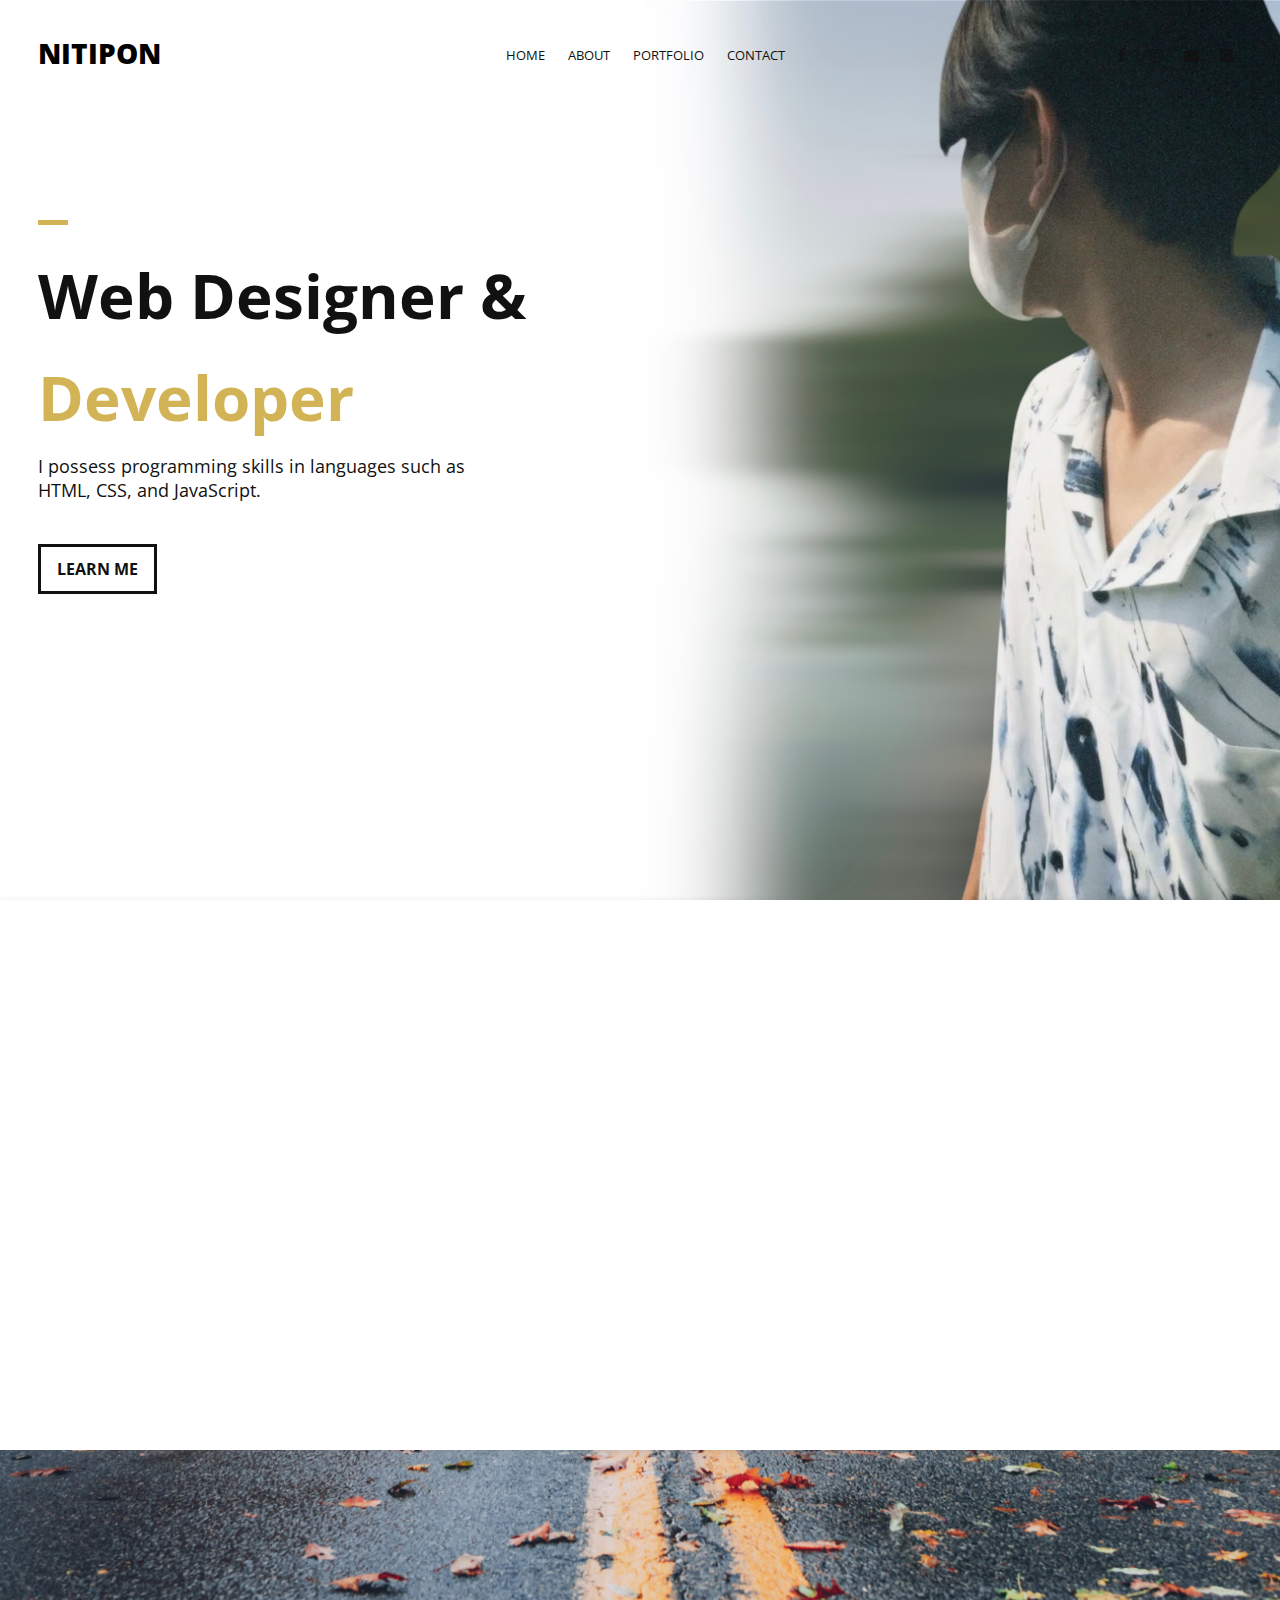
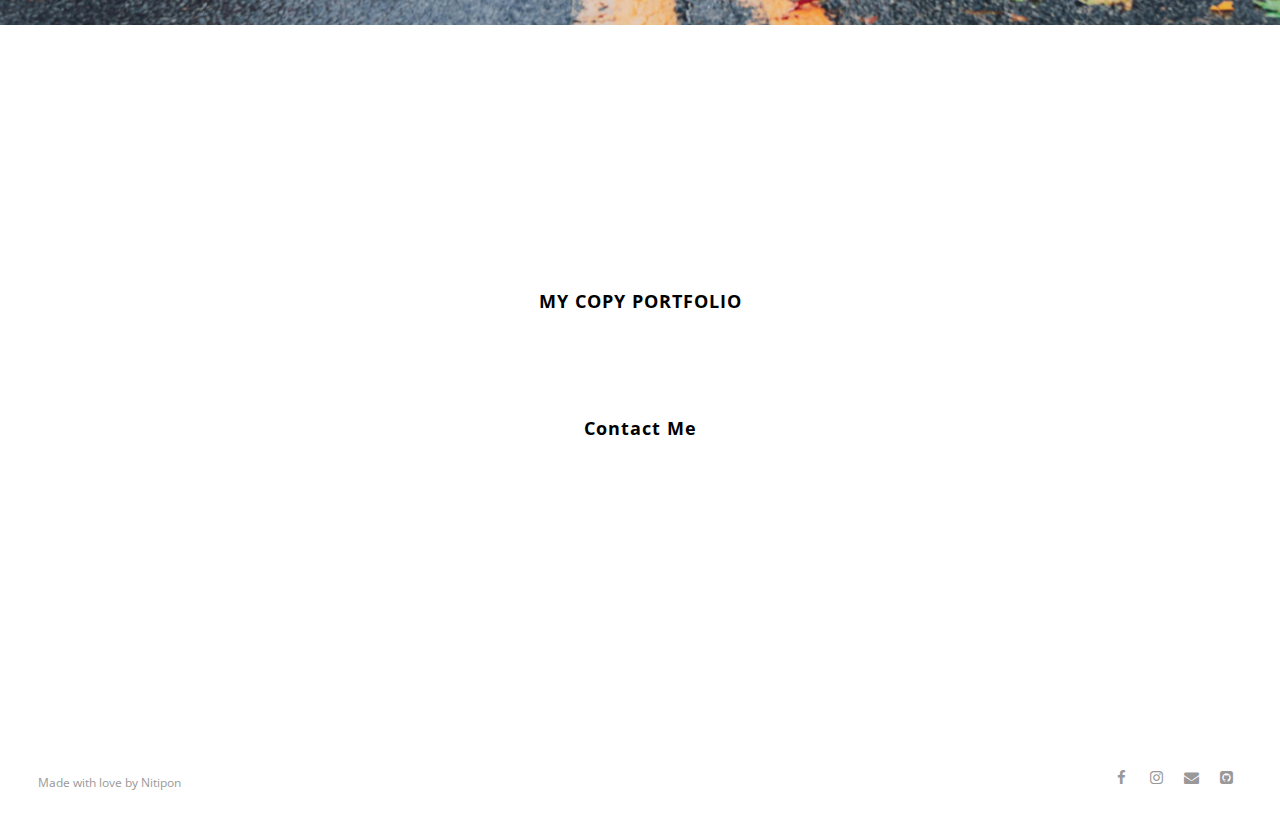
<file: index.html>
<!DOCTYPE html>
<html>
<head lang="en">
    <meta charset="UTF-8">

    <!--Page Title-->
    <title>Home</title>

    <!--Meta Keywords and Description-->
    <meta name="keywords" content="">
    <meta name="description" content="">
    <meta name="viewport" content="width=device-width, initial-scale=1.0, user-scalable=no"/>

    <!--Favicon-->
    <link rel="shortcut icon" href="images/favicon.png" title="Favicon"/>

    <!-- Main CSS Files -->
    <link rel="stylesheet" href="css/style.css">

    <!-- Namari Color CSS -->
    <link rel="stylesheet" href="css/namari-color.css">

    <!--Icon Fonts - Font Awesome Icons-->
    <link rel="stylesheet" href="css/font-awesome.min.css">

    <!-- Animate CSS-->
    <link href="css/animate.css" rel="stylesheet" type="text/css">

    <!--Google Webfonts-->
    <link href='https://fonts.googleapis.com/css?family=Open+Sans:400,300,600,700,800' rel='stylesheet' type='text/css'>
</head>
<body>



<div id="wrapper">

        <header id="banner" class="scrollto clearfix" data-enllax-ratio=".5">
            <div id="header" class="nav-collapse">
                <div class="row clearfix">
                    <div class="col-1">
    
                        <!--Logo-->
                        <div id="logo">
    
                            <!--Logo that is shown on the banner-->
                            <h1>NITIPON</h1>
                            <!--End of Banner Logo-->
    
    
                        </div>
                        <!--End of Logo-->
    
                        <aside>
    
                            <!--Social Icons in Header-->
                            <ul class="social-icons">
                                <li>
                                    <a target="_blank" title="Facebook" href="http://www.facebook.com/bay.nitipon">
                                        <i class="fa fa-facebook fa-1x"></i><span>Facebook</span>
                                    </a>
                                </li>
                                <li>
                                    <a target="_blank" title="Instagram" href="http://www.instagram.com/bay.ntp/">
                                        <i class="fa fa-instagram fa-1x"></i><span>Instagram</span>
                                    </a>
                                </li>
                                <li>
                                    <a target="_blank" title="mail" href="mailto:nitipon556677@gmail.com">
                                        <i class="fa fa-envelope fa-1x"></i><span>Google+</span>
                                    </a>
                                </li>
                                <li>
                                    <a target="_blank" title="github" href="http://github.com/Beta-GenZ">
                                        <i class="fa fa-github-square fa-1x"></i><span>Twitter</span>
                                    </a>
                                </li>
                            </ul>
                            <!--End of Social Icons in Header-->
    
                        </aside>
    
                        <!--Main Navigation-->
                        <div class="navbar">
                            <nav id="nav-main">
                                <ul>
                                    <li><a href="index.html">Home</a></li>
                                    <a href="about-me.html">About</a>
                                    <li><a href="http://github.com/Beta-GenZ">Portfolio</a></li>
                                    <a href="contact.html">Contact</a>          
                                </ul>
                            </nav>
                        </div>
                        <!--End of Main Navigation-->
    
                        <div id="nav-trigger"><span></span></div>
                        <nav id="nav-mobile"></nav>
    
                    </div>
                </div>
            </div><!--End of Header-->
    
            <!--Banner Content-->
            <div id="banner-content" class="row clearfix">
    
                <div class="col-38">
    
                    <div class="section-heading">
                        <div class="web-dep">
                            <h1>Web Designer &</h1>
                        </div>
                        <div class="front-end">
                            <h1>Developer</h1>
                        </div>
                        <h4>
                            I possess programming skills in languages such as HTML, CSS, and JavaScript.
                        </h4>

                        <!--Call to Action-->
                        <a href="about-me.html" class="button">LEARN ME</a>
                        <!--End Call to Action-->

                    </div>
    
                </div>
    
            </div><!--End of Row-->
        </header>
    

    <!--Main Content Area-->
    <main id="content">

        <!--Introduction-->
        <section id="about" class="introduction scrollto">

            <div class="row clearfix">

                <div class="wow fadeInUp" data-wow-delay="0.1s">

                    <div class="about-container">           
                        <div class="about-info">
                            <p>Hello! My name is Nitipon Chimsaard, and I am pleased to welcome everyone visiting my website! <br>
                                I am currently an undergraduate student majoring in Computer Science, and I am actively seeking a challenging internship opportunity that offers valuable learning experiences and skill development. I look forward to applying the knowledge I have gained in the classroom and through various projects, as well as honing my skills in a real-world work environment.</p>
                            <p>I have a keen interest in areas such as programming, marketing, and website development. Throughout my studies, I have honed these skills and applied them in both academic and extracurricular projects.</p>
                            <p>If you have any questions or would like to discuss internship opportunities, or simply get to know me better, please feel free to contact me. </p>
                        </div>
                    </div>
                
                </div>

            </div>


        </section>
        <!--End of Introduction-->

        <header id="banner-about" class="scrollto clearfix" data-enllax-ratio=".5">
            <div id="header" class="nav-collapse">
                <div class="row clearfix">
                    <div class="col-1">
    

    
                    </div>
                </div>
            </div>
    
            <!--Contact-->
            <div class="contact-me">
                <div id="banner-content" class="row clearfix">
    
                        <div class="contact-container">
                            <center>
                                <div class="section-heading">
                                    <h2>Let's get to know me.</h2>
                                </div>

                                <div class="contact-btn">
                                    <a href="http://github.com/Beta-GenZ" class="button">MY COPY PORTFOLIO</a>
                                </div>
        
                                <div class="contact-btn">
                                    <a href="mailto:nitipon556677@gmail.com" class="button">Contact Me</a>
                                </div>
        
                            </center>
                        </div>

        
                </div><!--End of Row-->
            </div>
        </header>

    <!--Footer-->
    <footer id="landing-footer" class="clearfix">
        <div class="row clearfix">

            <p id="copyright" class="col-2">Made with love by Nitipon</p>

            <!--Social Icons in Footer-->
            <ul class="col-2 social-icons">
                    <li>
                        <a target="_blank" title="Facebook" href="http://www.facebook.com/bay.nitipon">
                            <i class="fa fa-facebook fa-1x"></i><span>Facebook</span>
                        </a>
                    </li>
                    <li>
                        <a target="_blank" title="Instagram" href="http://www.instagram.com/bay.ntp/">
                            <i class="fa fa-instagram fa-1x"></i><span>Instagram</span>
                        </a>
                    </li>
                    <li>
                        <a target="_blank" title="mail" href="mailto:nitipon556677@gmail.com">
                            <i class="fa fa-envelope fa-1x"></i><span>Google+</span>
                        </a>
                    </li>
                    <li>
                        <a target="_blank" title="github" href="http://github.com/Beta-GenZ">
                            <i class="fa fa-github-square fa-1x"></i><span>Twitter</span>
                        </a>
                    </li>
            </ul>
            <!--End of Social Icons in Footer-->
        </div>
    </footer>
    <!--End of Footer-->

</div>

<!-- Include JavaScript resources -->
<script src="js/jquery.1.8.3.min.js"></script>
<script src="js/wow.min.js"></script>
<script src="js/featherlight.min.js"></script>
<script src="js/featherlight.gallery.min.js"></script>
<script src="js/jquery.enllax.min.js"></script>
<script src="js/jquery.scrollUp.min.js"></script>
<script src="js/jquery.easing.min.js"></script>
<script src="js/jquery.stickyNavbar.min.js"></script>
<script src="js/jquery.waypoints.min.js"></script>
<script src="js/images-loaded.min.js"></script>
<script src="js/lightbox.min.js"></script>
<script src="js/site.js"></script>


</body>
</html>
</file>
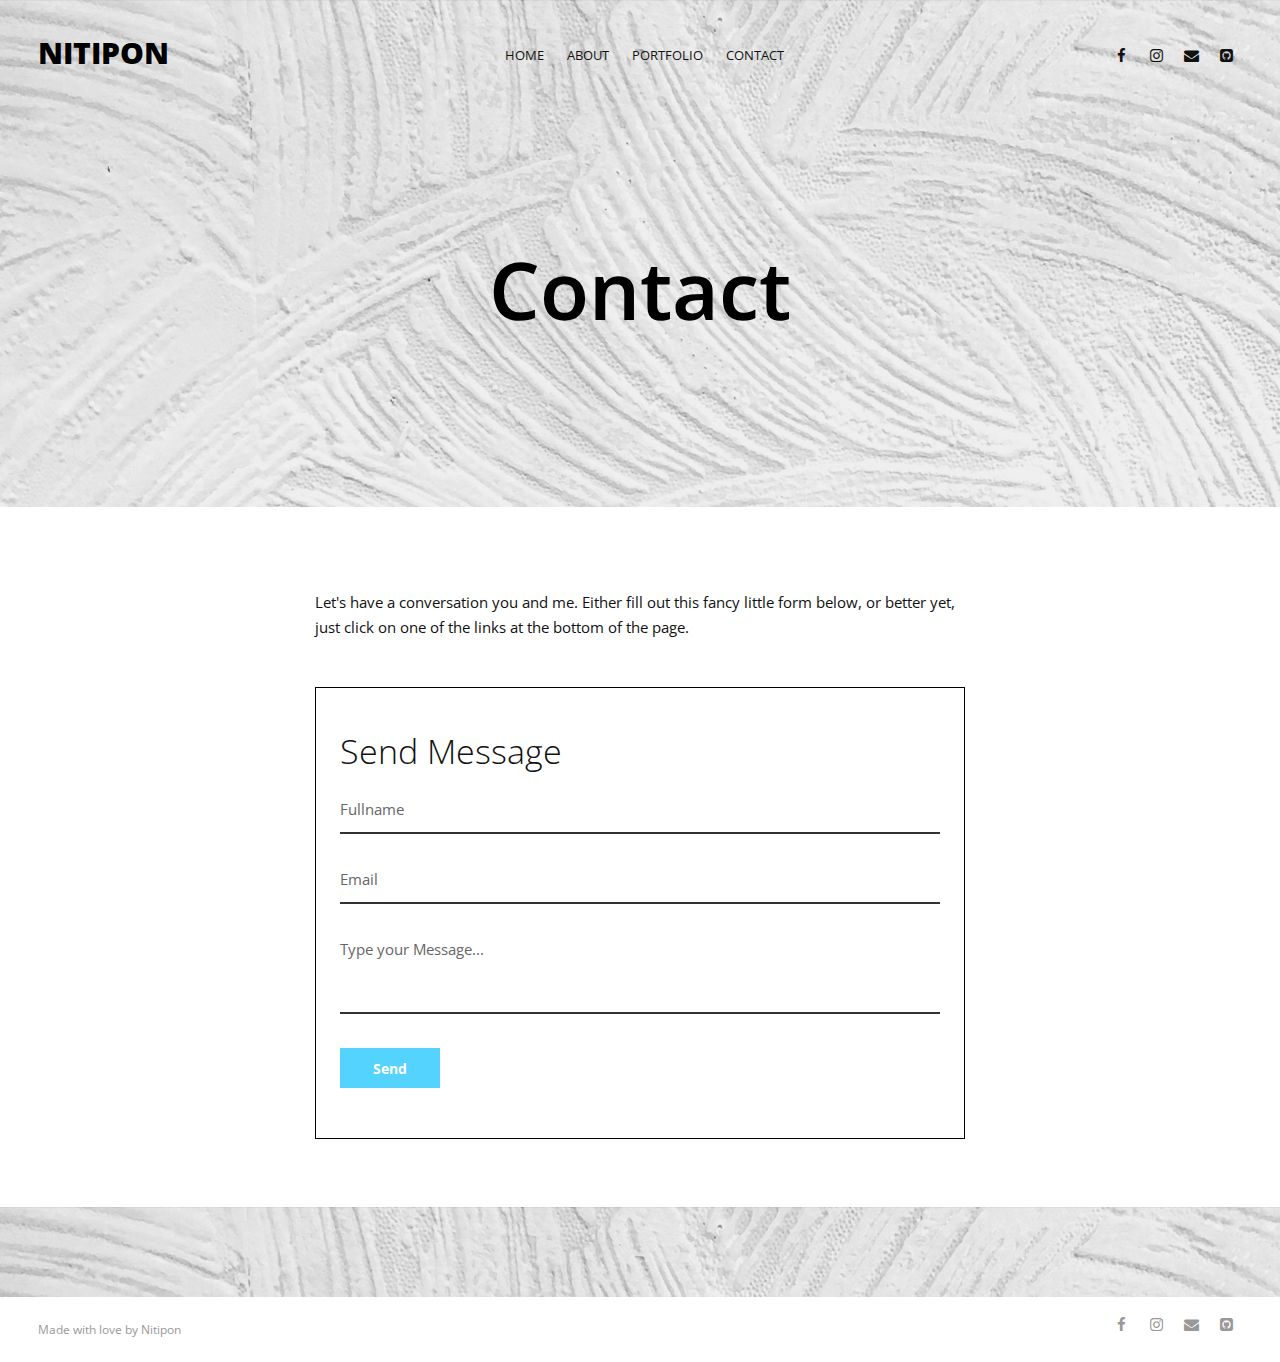
<file: contact.html>
<!DOCTYPE html>
<html lang="en">
<head>
    <meta charset="UTF-8">

    <!--Page Title-->
    <title>Contact</title>

    <!--Meta Keywords and Description-->
    <meta name="keywords" content="">
    <meta name="description" content="">
    <meta name="viewport" content="width=device-width, initial-scale=1.0, user-scalable=no"/>

    <!--Favicon-->
    <link rel="shortcut icon" href="images/favicon.png" title="Favicon"/>

    <!-- Main CSS Files -->
    <link rel="stylesheet" href="css/style.css">

    <!-- Namari Color CSS -->
    <link rel="stylesheet" href="css/namari-color.css">

    <!--Icon Fonts - Font Awesome Icons-->
    <link rel="stylesheet" href="css/font-awesome.min.css">

    <!-- Animate CSS-->
    <link href="css/animate.css" rel="stylesheet" type="text/css">

    <!--Google Webfonts-->
    <link href='https://fonts.googleapis.com/css?family=Open+Sans:400,300,600,700,800' rel='stylesheet' type='text/css'>
</head>
<body>

    <div id="wrapper">

        <header id="banner-contact" class="scrollto clearfix" data-enllax-ratio=".5">
            <div id="header" class="nav-collapse">
                <div class="row clearfix">
                    <div class="col-1">
    
                        <!--Logo-->
                        <div id="logo">
    
                            <!--Logo that is shown on the banner-->
                            <h1>NITIPON</h1>
                            <!--End of Banner Logo-->
    

                        </div>
                        <!--End of Logo-->
    
                        <aside>
    
                            <!--Social Icons in Header-->
                            <ul class="social-icons">
                                <li>
                                    <a target="_blank" title="Facebook" href="http://www.facebook.com/bay.nitipon">
                                        <i class="fa fa-facebook fa-1x"></i><span>Facebook</span>
                                    </a>
                                </li>
                                <li>
                                    <a target="_blank" title="Instagram" href="http://www.instagram.com/bay.ntp/">
                                        <i class="fa fa-instagram fa-1x"></i><span>Instagram</span>
                                    </a>
                                </li>
                                <li>
                                    <a target="_blank" title="mail" href="mailto:nitipon556677@gmail.com">
                                        <i class="fa fa-envelope fa-1x"></i><span>Google+</span>
                                    </a>
                                </li>
                                <li>
                                    <a target="_blank" title="github" href="http://github.com/Beta-GenZ">
                                        <i class="fa fa-github-square fa-1x"></i><span>Twitter</span>
                                    </a>
                                </li>
                            </ul>
                            <!--End of Social Icons in Header-->
    
                        </aside>
    
                        <!--Main Navigation-->
                        <div class="navbar">
                            <nav id="nav-main">
                                <ul>
                                    <a href="index.html">Home</a>
                                    <a href="about-me.html">About</a>
                                    <li><a href="http://github.com/Beta-GenZ">Portfolio</a></li>
                                    <a href="contact.html">Contact</a>          
                                </ul>
                            </nav>
                        </div>
                        <!--End of Main Navigation-->
    
                        <div id="nav-trigger"><span></span></div>
                        <nav id="nav-mobile"></nav>
    
                    </div>
                </div>
            </div><!--End of Header-->
    
            <!--Contact-->
            <div class="contact-me">
                <div id="banner-content" class="row clearfix">
    
                        <div class="contact-container-page">
                            <center>
                                <div class="section-heading">
                                    <div class="contact-font">
                                        <h2>Contact</h2>
                                    </div>
                                </div>
        
                            </center>
                        </div>

        
                </div><!--End of Row-->
            </div>
        </header>

        <section class="contact">
            <div class="contact-content">
                <p>Let's have a conversation you and me. Either fill out this fancy little form below, or better yet, just click on one of the links at the bottom of the page.</p>
            </div>
            <div class="contact-form">
                <form>
                    <h2>Send Message</h2>

                    <div class="input-box">
                        <input type="text" name="" required="required">
                        <span>Fullname</span>
                    </div>

                    <div class="input-box">
                        <input type="text" name="" required="required">
                        <span>Email</span>
                    </div>

                    <div class="input-box">
                        <textarea type="Message" name="" required="required"></textarea>
                        <span>Type your Message...</span>
                    </div>

                    <div class="input-box">
                        <input type="submit" name="" value="Send">
                    </div>
                </form>
            </div>
        </section>


    </div>

    <div id="banner-contact-footer">

    </div>

    <!--Footer-->
    <footer id="landing-footer" class="clearfix">
        <div class="row clearfix">

            <p id="copyright" class="col-2">Made with love by <a href="https://www.shapingrain.com">Nitipon</a></p>

            <!--Social Icons in Footer-->
            <ul class="col-2 social-icons">
                    <li>
                        <a target="_blank" title="Facebook" href="http://www.facebook.com/bay.nitipon">
                            <i class="fa fa-facebook fa-1x"></i><span>Facebook</span>
                        </a>
                    </li>
                    <li>
                        <a target="_blank" title="Instagram" href="http://www.instagram.com/bay.ntp/">
                            <i class="fa fa-instagram fa-1x"></i><span>Instagram</span>
                        </a>
                    </li>
                    <li>
                        <a target="_blank" title="mail" href="mailto:nitipon556677@gmail.com">
                            <i class="fa fa-envelope fa-1x"></i><span>Google+</span>
                        </a>
                    </li>
                    <li>
                        <a target="_blank" title="github" href="http://github.com/Beta-GenZ">
                            <i class="fa fa-github-square fa-1x"></i><span>Twitter</span>
                        </a>
                    </li>
            </ul>
            <!--End of Social Icons in Footer-->
        </div>
    </footer>
    <!--End of Footer-->

    <!-- Include JavaScript resources -->
<script src="js/jquery.1.8.3.min.js"></script>
<script src="js/wow.min.js"></script>
<script src="js/featherlight.min.js"></script>
<script src="js/featherlight.gallery.min.js"></script>
<script src="js/jquery.enllax.min.js"></script>
<script src="js/jquery.scrollUp.min.js"></script>
<script src="js/jquery.easing.min.js"></script>
<script src="js/jquery.stickyNavbar.min.js"></script>
<script src="js/jquery.waypoints.min.js"></script>
<script src="js/images-loaded.min.js"></script>
<script src="js/lightbox.min.js"></script>
<script src="js/site.js"></script>

</body>


</html>
</file>
<file: css/namari-color.css>
/* Namari Landing Page Dynamic Style Index

1. Website Default Styling
2. Navigation
3. Primary and Secondary Colors
4. Banner
5. Typography
6. Buttons
7. Footer


/*------------------------------------------------------------------------------------------*/
/* 1. Website Default Styling */
/*------------------------------------------------------------------------------------------*/


body {
    background:#fff;
}


/* Default Link Color */

a, .la-ball-triangle-path {
    color:#d2b356;
}

a:hover, #header.nav-solid nav a:hover {
    color:#d2b356;
}

/* Default Icon Color */

.icon i {
    color:#d2b356;
}

/* Border Color */

#banner .section-heading:before, .testimonial.classic footer:before {
    background: #d2b356;
}

.pricing-block-content:hover {
    border-color:#d2b356;
}


/*------------------------------------------------------------------------------------------*/
/* 2. Navigation */
/*------------------------------------------------------------------------------------------*/


/* Transparent Navigation Color on a Banner */

#header nav a, #header i {
    color:#111;
}


/* Navigation Colors when the Navigation is sticky and solid */ 

#header.nav-solid, #header.nav-solid a, #header.nav-solid i, #nav-mobile ul li a {
    color:#333;
}


/* Navigation Active State */

#header.nav-solid .active {
    color: #d2b356;
    border-color: #d2b356;
}    



/*------------------------------------------------------------------------------------------*/
/* 3. Primary and Secondary Colors */
/*------------------------------------------------------------------------------------------*/


/* Primary Background and Text Colors */

.primary-color, .featured .pricing {
    background-color:#d2b356;
}

.primary-color, .primary-color .section-title, .primary-color .section-subtitle, .featured .pricing, .featured .pricing p {
    color:#fff;    
}

.section-heading h2:after {
    content:"";
    display:block;
    width:30px;
    height:5px;
    margin-top:30px;
}



.text-center .section-heading h2:after {
    margin:30px auto 25px auto;
}

/* Primary Icon Colors */

.primary-color .icon i, .primary-color i {
    color:#fff;
}


/* Secondary Background and Text Colors */

.secondary-color {
    background-color:#f5f5f5;
}


/*------------------------------------------------------------------------------------------*/
/* 4. Banner */
/*------------------------------------------------------------------------------------------*/


/* Banner Background and Text Colors */

#banner {
    background: url("../images/banner-images/banner-image.jpg") no-repeat center top;
    background-size:cover;
    height: 100vh;
}

#banner-about {
    background: url("../images/banner-images/banner-about.jpg") no-repeat center top;
    background-size:cover;
    height: 100vh;
}

#banner-contact {
    background: url("../images/banner-images/banner-contact.jpg") no-repeat center top;
    background-size:cover;
}

#banner-contact-footer {
    background: url("../images/banner-images/banner-contact.jpg") no-repeat center top;
    background-size:cover;
    height: 10vh;
}


/*------------------------------------------------------------------------------------------*/
/* 5. Typography */
/*------------------------------------------------------------------------------------------*/


body {
    font-family: 'Open Sans', sans-serif, Arial, Helvetica;
    font-size:15px;
    font-weight:normal;
    color:#111;
}

 

#logo h1 {
    font-size: 30px; 
    font-weight:800;
    color:#000;
}

#logo h2 {
    font-size:20px; 
    font-weight:400;
    color:#000;
}




/* Banner Typography */

.web-dep {
    width: 800px;

}

.web-dep h1 {
    font-family: 'Open Sans', sans-serif, Arial, Helvetica;
    font-size:62px;
    line-height:60px;
    font-weight:700;
    color:#111;
}


.about h1 {
    font-family: 'Open Sans', sans-serif, Arial, Helvetica;
    font-size:35px;
    line-height:60px;
    font-weight:400;
    color:#111;
}

.front-end h1 {
    font-family: 'Open Sans', sans-serif, Arial, Helvetica;
    font-size:62px;
    line-height:60px;
    font-weight:700;
    color:#d2b356;
}

#banner h2 {
    font-family: 'Open Sans', sans-serif, Arial, Helvetica;
    font-size:18px;
    font-weight:300;
    color:#111;
}



/* Section Title and Subtitle */

.section-title {
    font-family: 'Open Sans', sans-serif, Arial, Helvetica;
    font-size: 34px; 
    font-weight:700;
    color:#111;
}

.section-subtitle {
    font-family: 'Open Sans', sans-serif, Arial, Helvetica;
    font-size: 16px;
    font-weight:300;
    color:#9c9c9c;
}

/* Testimonial */

.testimonial q {
    font-family: 'Open Sans', sans-serif, Arial, Helvetica;
    font-size: 17px; 
    font-weight:300;
}

.testimonial.classic q, .testimonial.classic footer {
    color:#111;
}


/* Standard Headings h1-h6 */

h1 {
    font-family: 'Open Sans', sans-serif, Arial, Helvetica;
    font-size: 40px; 
    font-weight:300;
    color:#111;
}

h2 {
    font-family: 'Open Sans', sans-serif, Arial, Helvetica;
    font-size: 34px; 
    font-weight:300;
    color:#111;
}

h3 {
    font-family: 'Open Sans', sans-serif, Arial, Helvetica;
    font-size: 30px; 
    font-weight:700;
    color:#111;
}

h4 {
    font-family: 'Open Sans', sans-serif, Arial, Helvetica;
    font-size: 18px; 
    font-weight:400;
    color:#111;
}

h5 {
    font-family: 'Open Sans', sans-serif, Arial, Helvetica;
    font-size: 16px; 
    font-weight:400;
    color:#111;
}

h6 {
    font-family: 'Open Sans', sans-serif, Arial, Helvetica;
    font-size: 14px; 
    font-weight:400;
    color:#111;
}


/*------------------------------------------------------------------------------------------*/
/* 6. Buttons */
/*------------------------------------------------------------------------------------------*/

/* ----------Default Buttons---------- */


/* Button Text */

.button, input[type="submit"]  {
    font-family: 'Open Sans', sans-serif, Arial, Helvetica;
    font-size:14px;
    font-weight:bold;
    color:#111;
}

.button-contact, input[type="submit"]  {
    font-family: 'Open Sans', sans-serif, Arial, Helvetica;
    font-size:14px;
    font-weight:bold;
    color:#000;
}


/* Button Color */

.button, input[type="submit"] {
    border-color:#111;
}

.button-contact, input[type="submit"] {
    border-color:#fff;
}


/* Button Hover Color */

.button:hover,  input[type="submit"]:hover {
    border-color:#fff;
    color:#000;
    opacity: 0.8;
}

.button-contact:hover,  input[type="submit"]:hover {
    border-color:#fff;
    color:#000;
    opacity: 0.8;
}


/* ----------Banner Buttons---------- */


/* Button Text */

#banner .button {
    font-family: 'Open Sans', sans-serif, Arial, Helvetica;
    font-size:16px;
    color:#111;
}


/* Button Color */

#banner .button {
    border-color:#111;
}


/* Button Hover Color */

#banner .button:hover {
    color:#d2b356;
    border-color:#d2b356;
}


/*------------------------------------------------------------------------------------------*/
/* 7. Footer */
/*------------------------------------------------------------------------------------------*/

#landing-footer, #landing-footer p, #landing-footer a {
    font-family: 'Open Sans', sans-serif, Arial, Helvetica;
    font-size:12px;
    font-weight:normal;
    color:#999;
}

/* Footer Icon Color */

#landing-footer i {
    color:#999;
}
</file>
<file: css/style.css>
/* Namari Landing Page v.1.1.0 Style Index - a free landing page by shapingrain.com

1. Default and Reset styles
- 1.1 Input Elements
2. Global elements
- 2.1 Header
- 2.2 Logo
- 2.3 Buttons
- 2.4 Navigation
- 2.5 Social Elements
- 2.6 Images
3. Fonts and Headings
4. Banner
- 4.1 SignUp Form
5. Content Elements
- 5.1 Icons
- 5.2 Parallax Elements
- 5.3 Divider
6. Landing Page Sections
- 6.1 Features
- 6.2 Testimonials
- 6.3 Gallery
- 6.4 Video
- 6.5 Clients
- 6.6 Pricing Table
7. Footer



/*------------------------------------------------------------------------------------------*/
/* 1. Defaults & Reset of specific styles across browsers */
/*------------------------------------------------------------------------------------------*/

*, *:before, *:after {
    -webkit-box-sizing: border-box;
    -moz-box-sizing: border-box;
    box-sizing: border-box;
}

body, div, dl, dt, dd, ul, ol, li, h1, h2, h3, h4, h5, h6, pre, form, blockquote, th, td {
    margin: 0;
    padding: 0;
    direction: ltr;
}

body {
    margin: 0;
    padding: 0;
    -webkit-font-smoothing: antialiased;
    overflow-x: hidden;
}

p {
    line-height: 25px;
}

.row img {
    height: auto;
    max-width: 100%;
}

a {
    text-decoration: none;
    line-height: inherit;
    -webkit-transition: opacity 0.3s ease-out;
    -moz-transition: opacity 0.3s ease-out;
    -o-transition: opacity 0.3s ease-out;
    transition: opacity 0.3s ease-out;
}

iframe {
    border: 0 !important;
}

.parallax-window {
    min-height: 400px;
    background: transparent;
}

figure {
    margin: 0;
}

/* Page Border */

.page-border {
    position: fixed;
    z-index: 999999;
    pointer-events: none;
}

.page-border .bottom-border, .page-border .left-border, .page-border .right-border, .page-border .top-border {
    background: #f3f3ef;
    position: fixed;
    z-index: 9999;
}

.page-border > .top-border, .page-border > .right-border, .page-border > .bottom-border, .page-border > .left-border {
    padding: 11px;
    background: #ccc;
}

.page-border .bottom-border, .page-border .top-border {
    width: 100%;
    padding: 10px;
    left: 0;
}

.page-border .left-border, .page-border .right-border {
    padding: 10px;
    height: 100%;
    top: 0;
}

.page-border .top-border {
    top: 0;
}

.page-border .right-border {
    right: 0;
}

.page-border .bottom-border {
    bottom: 0;
}

.page-border .left-border {
    left: 0;
}

#wrapper {
    position: relative;
}


/* --------- 1.1 Input Elements ---------- */

/* input, textarea {
    border: 1px solid #e1e1e1;
    padding: 10px;
    -webkit-transition: all .3s linear;
    -moz-transition: all .3s linear;
    transition: all .3s linear;
    border-radius: 3px;
} 

input {
    height: 40px;
    margin: 3px 0;
    outline: none;
    line-height: normal;
    font-size: 14px;
}

input[type="submit"] {
    cursor: pointer;
    border-style: solid;
    border-width: 2px;
    padding-top: 0;
    padding-bottom: 0;
} */

select {
    border: 1px solid #e1e1e1;
    height: 40px;
    padding: 5px;
}

/* input:focus, textarea:focus {
    box-shadow: inset 0 1px 3px rgba(0, 0, 0, 0.1);
} */

*:focus {
    outline: none;
}

/*------------------------------------------------------------------------------------------*/
/* 2. Layout Elements */
/*------------------------------------------------------------------------------------------*/

section {
    clear: both;
    overflow: hidden;
}

/* Rows and Columns */

.row {
    max-width: 1245px;
    margin: 0 auto;
    padding: 75px 0;
    position: relative;
}

.no-padding-bottom .row, .no-padding-bottom div, .no-padding-bottom.row {
    padding-bottom: 0;
}

.no-padding-top.row, .no-padding-top div {
    padding-top: 0;
}

.big-padding-top {
    padding-top: 75px !important;
}

.big-padding-bottom {
    padding-bottom: 85px !important;
}

/* Targets all elements */

[class*='col-'] {
    float: left;
    padding: 20px;
}

#clients .col-2-3 [class*='col-'] {
    padding: 0;
}

/* Clearfix */

.clearfix:after {
    content: "";
    display: table;
    clear: both;
}

/* Main Widths */

.col-1 {
    width: 100%;
}

.col-2 {
    width: 50%;
}

.col-3 {
    width: 33.33%;
}

.col-4 {
    width: 25%;
}

.col-5 {
    width: 20%;
}

.col-6 {
    width: 16.6666666667%;
}

.col-7 {
    width: 14.2857142857%;
}

.col-8 {
    width: 12.5%;
}

.col-9 {
    width: 11.1111111111%;
}

.col-10 {
    width: 10%;
}

.col-11 {
    width: 9.09090909091%;
}

.col-12 {
    width: 8.33%;
}

.col-2-3 {
    width: 66.66%;
}

.col-3-4 {
    width: 75%;
}

.col-9-10 {
    width: 90%;
}

/* Golden Ratio */
.col-61 {
    width: 61.8%;
}

.col-38 {
    width: 38.2%;
}

/* --------- 2.1 Header --------- */

#header {
    height: 71px !important;
    overflow: visible;
    z-index: 9999;
    width: 100%;
    position: absolute !important;
}

#header .row {
    padding: 0;
}

#header aside {
    text-align: right;
}

#header ul {
    text-align: center;
}

#header li {
    display: inline-block;
    list-style: none;
    margin: 0;
}

#header .navbar a {
    display: inline-block;
    list-style: none;
    margin: 0;
}

/* --------- 2.2 Logo ---------- */

#logo {
    float: left;
    height: 71px;
    line-height: 66px;
    margin-right: 15px;
}

#logo h1, #logo h2 {
    display: inline-block;
}

#banner #logo h1 {
    font-size: 28px;
    margin-right: 10px;
    font-weight: 900;
    padding: 0;
}

#logo h2 {
    font-size: 18px;
    padding: 0;
}

#logo img {
    max-height: 22px;
    vertical-align: middle;
    margin-right: 15px;
}

#navigation-logo {
    display: none;
}

.nav-solid #logo #banner-logo {
    display: none;
}

.nav-solid #logo #navigation-logo {
    display: inline-block;
}

/* --------- 2.3 Buttons ---------- */

.call-to-action {
    padding: 35px 0 35px 0;
}

/*Style*/

.button {
    font-size: 16px;
    margin: 35px 0;
    padding: 11px 16px;
    -webkit-transition: all .3s linear;
    -moz-transition: all .3s linear;
    transition: all .3s linear;
    display: inline-block;
    border-width: 3px;
    border-style: solid;
}

.contact-btn .button {
    min-width: 150px;
    padding: 8px 18px;
    border: 1px solid #fff;
    font-size: 18px;
    background: #fff;
    color: #000;
    letter-spacing: 1px;
    cursor: pointer;
    transition: all 0.4s;
    margin-top: 50px;
  }

  .contact-btn button:hover {
    color: #000;
    border-color: #000;
  }

/* Play Button */

#video-section {
    position:relative;
}

.play-video {
    height:110px;
    position:absolute;
    top:50%;
    margin-top:-110px;
    width:100%;
}

.play-icon {
    display: inline-block;
    font-size: 0px;
    cursor: pointer;
    margin: 45px auto;
    width: 110px;
    height: 110px;
    border-radius: 50%;
    text-align: center;
    position: relative;
    z-index: 1;
}

.play-icon:after {
    pointer-events: none;
    position: absolute;
    width: 100%;
    height: 100%;
    border-radius: 50%;
    content: '';
    -webkit-box-sizing: content-box;
    -moz-box-sizing: content-box;
    box-sizing: content-box;
}

.play-icon:before {
    font-family: 'fontawesome';
    content: '\f144';
    speak: none;
    font-size: 74px;
    line-height: 110px;
    font-style: normal;
    font-weight: normal;
    font-variant: normal;
    text-transform: none;
    display: block;
    -webkit-font-smoothing: antialiased;
    color:#fff;
}

.play-video .play-icon {
    background: rgba(255, 255, 255, 0.5);
    -webkit-transition: -webkit-transform ease-out 0.3s, background 0.4s;
    -moz-transition: -moz-transform ease-out 0.3s, background 0.4s;
    transition: transform ease-out 0.3s, background 0.4s;
}

.play-video .play-icon:after {
    top: 0;
    left: 0;
    padding: 0;
    z-index: -1;
    box-shadow: 0 0 0 2px rgba(255, 255, 255, 0.1);
    opacity: 0;
    -webkit-transform: scale(0.9);
    -moz-transform: scale(0.9);
    -ms-transform: scale(0.9);
    transform: scale(0.9);
}

.play-video .play-icon:hover {
    background: rgba(255, 255, 255, 0.05);
    -webkit-transform: scale(0.93);
    -moz-transform: scale(0.93);
    -ms-transform: scale(0.93);
    transform: scale(0.93);
    color: #fff;
}


/* --------- 2.4 Navigation ---------- */

#header {
    font-size: 13px;
}

#header aside {
    float: right;
}

#header nav ul {
    text-transform: uppercase;

}

#header nav a {
    height: 71px;
    line-height: 71px;
    display: block;
    padding: 0 10px;
}

#header nav a:hover {
    opacity: 0.6;
}

/*Navigation Solid*/

#header.nav-solid [class*='col-'] {
    padding: 0 20px;
}

#header.nav-solid {
    background: #fff;
    box-shadow: 2px 0px 3px rgba(0, 0, 0, 0.2);
    position: fixed !important;
    left:0;
}

#header.nav-solid nav a {
    border-bottom: 3px solid;
    border-color: #fff;
    -webkit-transition: all 0.3s ease-out;
    -moz-transition: all 0.3s ease-out;
    -o-transition: all 0.3s ease-out;
    transition: all 0.3s ease-out;
}

#header.nav-solid nav a:hover {
    opacity: 1;
}

/* Social Elements when Solid*/

#header.nav-solid .social-icons a {
    -webkit-transition: all 0.3s ease-out;
    -moz-transition: all 0.3s ease-out;
    -o-transition: all 0.3s ease-out;
    transition: all 0.3s ease-out;
    opacity: 0.5;
}

#header.nav-solid .social-icons a:hover {
    opacity: 1;
    color: #e4473c;
}

/* Responsive Nav Styling */

#nav-trigger {
    display: none;
    text-align: right;
}

#nav-trigger span {
    display: inline-block;
    width: 38px;
    height: 71px;
    color: #111;
    cursor: pointer;
    text-transform: uppercase;
    font-size: 22px;
    text-align: center;
    border-top-right-radius: 5px;
    border-top-left-radius: 5px;
    -webkit-transition: all 0.3s ease-out;
    -moz-transition: all 0.3s ease-out;
    -o-transition: all 0.3s ease-out;
    transition: all 0.3s ease-out;
}

#nav-trigger span:after {
    font-family: "fontAwesome";
    display: inline-block;
    width: 38px;
    height: 71px;
    line-height: 75px;
    text-align: center;
    content: "\f0c9";
    border-top-right-radius: 5px;
    border-top-left-radius: 5px;
}

#nav-trigger span.open:after {
    content: "\f00d";
}

#nav-trigger span:hover, .nav-solid #nav-trigger span.open:hover, .nav-solid #nav-trigger span:hover {
    opacity: 0.6;
}

#nav-trigger span.open, #nav-trigger span.open:hover {
    color: #111;
}

.nav-solid #nav-trigger span.open:hover {
    color: #999;
}

.nav-solid #nav-trigger span {
    color: #999;
    opacity: 1;
}

nav#nav-mobile {
    position: relative;
    display: none;
}

nav#nav-mobile ul {
    display: none;
    list-style-type: none;
    position: absolute;
    left: 0;
    right: 0;
    margin-left: -20px;
    margin-right: -20px;
    padding-top: 10px;
    padding-bottom: 10px;
    text-align: center;
    background-color: #fff;
    box-shadow: 0 5px 3px rgba(0, 0, 0, 0.2);
}

nav#nav-mobile ul:after {
    display: none;
}

nav#nav-mobile a {
    margin: 0 20px;
    float: none;
    text-align: left;
    border-bottom: 1px solid #e1e1e1;
}



nav#nav-mobile a:last-child {
    border-bottom: none;
}

.nav-solid nav#nav-mobile a {
    border-top: 1px solid #e1e1e1;
    border-bottom: none;
}

nav#nav-mobile a {
    display: block;
    padding: 12px 0;
    color: #333;
    width: 100%;
    height: auto;
    line-height: normal;
    display: block;
    border-bottom: none !important;
    -webkit-transition: all 0.3s ease-out;
    -moz-transition: all 0.3s ease-out;
    -o-transition: all 0.3s ease-out;
    transition: all 0.3s ease-out;
}

nav#nav-mobile a:hover {
    background: #fafafa;
    opacity: 1;
}

/* --------- 2.5 Social Elements ---------- */

#header .col-4 {
    text-align: right;
}

.social-icons {
    display: inline-block;
    list-style: none;
}

.social-icons a {
    display: inline-block;
    width: 32px;
    text-align: center;
}

.social-icons a:hover {
    opacity: 0.7;
}

.social-icons span {
    display: none;
}

#header .social-icons {
    margin-top: 27px;
}

/* --------- 2.6 Images ---------- */

/*Alignment*/

img {
    vertical-align: top;
}

.image-center {
    display: block;
    margin: 0 auto;
}

a img {
    border: none;
    -webkit-transition: all 0.3s ease-out;
    -moz-transition: all 0.3s ease-out;
    -o-transition: all 0.3s ease-out;
    transition: all 0.3s ease-out;
    -webkit-backface-visibility: hidden;
}

a img:hover {
    opacity: 0.7;
}

/*------------------------------------------------------------------------------------------*/
/* 3. Fonts */
/*------------------------------------------------------------------------------------------*/


h3 {
    padding: 10px 0;
}

h4 {
    padding: 7px 0;
}

h5 {
    padding: 7px 0;
}

h6 {
    padding: 7px 0;
}

/* Text Alignment */

.text-left {
    text-align: left;
}

.text-center {
    text-align: center;
}

.text-right {
    text-align: right;
}

/* Section Headings */

.section-heading {
    padding: 0 0 15px 0;
}

.section-heading h1 {
    padding: 20px 0;
}

.section-heading h2 {
    padding: 14px 0;
}

.section-subtitle {
    font-size: 18px;
    padding-top: 0;
}

.section-heading h3 {
    font-size: 14px;
    font-weight: bold;
    color: #ccc;
    letter-spacing: 2px;
    padding-bottom: 0;
}

/*------------------------------------------------------------------------------------------*/
/* 4. Banner */
/*------------------------------------------------------------------------------------------*/

#banner {
    background-size: cover;
}

#banner-content.row {
    padding-top: 170px;
    padding-bottom: 100px;
}

#banner h1 {
    padding-top: 5%;
}

#banner .section-heading:before {
    content: "";
    display: block;
    width: 30px;
    height: 5px;
    margin-top: 30px;
}



/*------------------------------------------------------------------------------------------*/
/* 5. Content Elements */
/*------------------------------------------------------------------------------------------*/

/* --------- 5.1 Icons ---------- */

/*Font Icon sizes*/

.fa-1x {
    font-size: 15px !important;
}

/*Icon Block*/

.icon-block {
    position: relative;
}

.icon-block h4 {
    font-weight: bold;
    padding-top: 0;
}

.icon-block .icon {
    position: absolute;
}

.icon-block p {
    margin-top: 0;
}

/* Icon Left*/

.icon-left .icon {
    left: 15;
}

.icon-left .icon-block-description {
    padding-left: 53px;
}

/* Icon Right */

.icon-right .icon {
    right: 15;
}

.icon-right .icon-block-description {
    padding-right: 53px;
}

/* Icon Above */

.icon-top {
    display: block;
}

.icon-top .icon {
    position: relative;
    display: block;
}

.icon-top .icon-block-description {
    padding-top: 25px;
}

/* --------- 5.2 Parallax Elements ---------- */

.banner-parallax-1, .banner-parallax-2, .banner-parallax-3 {
    min-height: 350px;
}

/* --------- 5.3 Divider ---------- */

.divider {
    position: relative;
    width: 40%;
    height: 20px;
    line-height: 20px;
    margin: 10px auto 5px auto;
    clear: both;
    text-align: center;
}

.divider-inner {
    position: absolute;
    height: 1px;
    width: 100%;
    top: 50%;
    margin-top: -1px;
    border-top: 1px solid;
    border-color: #e1e1e1;
}

.divider i {
    background: #fff;
    position: relative;
    top: -11px;
    padding: 0 5px 0 5px;
    color: #e1e1e1;
}

/*------------------------------------------------------------------------------------------*/
/* 6. Landing Page Sections */
/*------------------------------------------------------------------------------------------*/

/* --------- 6.1 Introduction ---------- */

.introduction img.featured {
    padding: 55px 0 0 0;
}

/* --------- 6.2 Features ---------- */

.features.row {
    padding-left: 5%;
    padding-right: 5%;
}

.features div:nth-child(4) {
    clear: both;
}

/* --------- 6.3 Testimonials ---------- */

.testimonial {
    padding: 15px;
}

blockquote {
    position: relative;
}

.testimonial img {
    max-height: 120px;
    border-radius: 250em;
}

.testimonial footer {
    padding-top: 12px;
}

/* Style Classic - Avatar above Testimonial */

.testimonial.classic img {
    display: inline-block;
    margin-bottom: 25px;
}

.testimonial.classic q {
    display: block;
}

.testimonial.classic footer:before {
    display: block;
    content: "";
    width: 30px;
    height: 4px;
    margin: 10px auto 15px auto;
}

/* Style Big */

.testimonial.bigtest {
    padding-top: 0;
}

.testimonial.bigtest q {
    font-size: 22px;
}

/* --------- 6.4 Gallery ---------- */

#gallery img {
    max-height: 300px;
}

#gallery [class*='col-'] {
    padding: 0;
}

#gallery a {
    display: inline-block;
    position: relative;
    overflow: hidden;
}

#gallery a:hover img {
    opacity: 0.15;
    -moz-backface-visibility: hidden;
}

#gallery a:before {
    font-size: 2.2em;
    font-style: normal;
    font-weight: normal;
    text-align: center;
    content: "+";
    width: 70px;
    height: 70px;
    border-radius: 100em;
    display: block;
    position: absolute;
    top: 55%;
    left: 50%;
    line-height: 72px;
    margin: -35px 0 0 -35px;
    opacity: 0;
    -webkit-transition: all .2s linear;
    -moz-transition: all .2s linear;
    transition: all .2s linear;
    vertical-align: middle;
}

#gallery a:hover:before {
    opacity: 1;
    top: 50%;
    left: 50%;
}

#about {
    box-shadow: rgba(99, 99, 99, 0.2) 0px 2px 8px 0px;
    height: 550px;
    position: relative;
}

.about-container {
    display: block;
    width: 800px; 
    margin-left: auto;
    margin-right: auto;
    align-items: center;
}

.contact-btn  {
    margin-left: auto;
    margin-right: auto;
    
  }

  .button-contact {
    width: 150px;
    height: 500px;
  }

  .contact-container {
    display: block;
    margin-left: auto;
    margin-right: auto;
    margin-top: 50px;
  }

  .contact-container .section-heading h2 {
    color: #fff;
    font-size: 60px;
    font-weight: 600;
  }

  .contact-container-page {
    display: block;
    margin-left: auto;
    margin-right: auto;
    margin-top: 50px;
  }

  .contact-container-page .section-heading h2 {
    color: #000;
    font-size: 80px;
    font-weight: 620;
  }









  /* contact page */

  .contact {
    position: relative;
    height: 700px;
    padding: 50px 100px;
    display: flex;
    justify-content: center;
    align-items: center;
    flex-direction: column;
  }

  .contact .contact-content {
    width: 650px;
  }

  .contact-form {
    display: flex;
    justify-content: center;
    align-items: center;
    margin-top: 2rem;
    width: 650px;
    padding: 40px;
    background: #fff;
    border: 1px solid #000;
  }

  .contact-form .input-box {
    position: relative;
    width: 600px;
    margin-top: 10px;
  }

  .contact-form .input-box input {
    width: 100%;
    height: 40px;
    padding: 5px 0;
    margin: 10px 0;
    border: none;
    border-bottom: 2px solid #333;
    outline: none;
    resize: none;
  }

  .contact-form .input-box textarea {
    width: 100%;
    height: 80px;
    padding: 5px 0;
    margin: 10px 0;
    border: none;
    border-bottom: 2px solid #333;
    outline: none;
    resize: none;
  }

  .contact-form .input-box span {
    position: absolute;
    left: 0;
    padding: 5px 0;
    margin: 10px 0;
    pointer-events: none;
    transition: 0.5s;
    color: #666;
  }

  .contact-form .input-box input:focus ~ span,
  .contact-form .input-box input:valid ~ span,
  .contact-form .input-box textarea:focus ~ span,
  .contact-form .input-box textarea:valid ~ span{
    color: #54d3fe;
    transform: translateY(-20px);
  }

  .contact-form .input-box input[type="submit"] {
    width: 100px;
    background: #54d3fe;
    color: #fff;
    border: none;
    cursor: pointer;
    padding: 10px;
  }








  /* about page */

  .about {
    font-family: 'Open Sans', sans-serif, Arial, Helvetica;
    width: 100%;
    min-height: 100vh;
    display: flex;
    justify-content: center;
    align-items: center;
    background: #fff;
  }

  .about-container {
    width: 100%;
    padding: 50px 8%;
  }
  
  .image-section {
    grid-area: imageSect;
  }

  .info-section {
    grid-area: infoSect;
  }

  .skill-section {
    grid-area: skillSect;
  }

  .about-container .about-content {
    display: grid;
    grid-template-columns: 2fr 5fr;
    gap: 70px;
    grid-template-areas: 'imageSect infoSect'
                         'skillSect skillSect';
  }
  
  .about-content .image-section {
    position: relative;
    min-width: 300px;
    height: 470px;
  }
  
  .image-section img {
    width: 100%;
    height: 100%;
    object-fit: cover;
  }
  
  .info-section h1 {
    color: #555;
    font-size: 30px;
    font-weight: 300;
    text-transform: uppercase;
    display: inline-block;
    margin-bottom: 5px;
    position: relative;
  }
  
  .info-section h1::before {
    content: '';
    position: absolute;
    width: 100%;
    height: 1px;
    top: 110%;
    left: 0;
    background: #555;
  }
  
  .info-section h1::after {
    content: '';
    position: absolute;
    width: 40%;
    height: 3px;
    top: calc(110% - 1px);
    left: 0px;
    background: #555;
  }
  
  .info-section h2 {
    font-size: 20px;
    font-weight: 600;
    color: #54d3fe;
    padding: 14px 0px 15px;
    text-transform: capitalize;
    letter-spacing: 1px;
  }
  
  .info-section p {
    color: #555;
    font-size: 18px;
    line-height: 1.2;
    text-align: justify;
    padding-bottom: 8px;
  }

  .personal-info {
    display: grid;
    grid-template-columns: 1fr 1fr;
    gap: 10px 20px;
    margin-top: 14px;
    padding-bottom: 10px;
    border-bottom: 1px solid #555;
  }

  .personal-info div {
    display: grid;
    grid-template-columns: 1fr 1fr;
  }

  .personal-info div span {
    color: #555;
    letter-spacing: 1px;
  }

  .info-section button {
    min-width: 150px;
    padding: 8px 18px;
    border: 1px solid #555;
    border-radius: 25px;
    font-size: 18px;
    background: #fff;
    color: #555;
    letter-spacing: 1px;
    cursor: pointer;
    transition: all 0.4s;
    margin-top: 20px;
  }

  .info-section button:hover {
    color: #54d3fe;
    border-color: #54d3fe;
  }

  .skill-section {
    display: grid;
    grid-template-columns: 1fr 1fr;
    gap: 10px 80px;
  }

  .skill-section .subject {
    font-size: 17px;
    font-weight: thin;
    color: #555;
    padding-bottom: 10px;
    text-transform: uppercase;
    letter-spacing: 1px;
  }

  .progress-bar {
    width: 100%;
    height: 16px;
    background: #2b2a2f;
    padding: 4px 6px;
    border-top: 1px solid #000;
    border-bottom: 1px solid #444;
    border-radius: 15px;
  }

  .progress-line {
    position: relative;
    width: 100%;
    height: 100%;
    background: #54d3fe;
    box-shadow: -1px -1px 2px #222222,
                 1px 1px 2px #111111;
    border-radius: 15px;
  }
  
  .progress-line::after {
    position: absolute;
    content: attr(value);
    top: -35px;
    right: 0px;
    transform: translateX(-50%);
    color: #aaabb0;
    font-size: 17px;
  }






/**
 * Featherlight – ultra slim jQuery lightbox
 * Version 1.3.3 - http://noelboss.github.io/featherlight/
 *
 * Copyright 2015, Noël Raoul Bossart (http://www.noelboss.com)
 * MIT Licensed.
**/
@media all {
    .featherlight {
        display: none;

        /* dimensions: spanning the background from edge to edge */
        position: fixed;
        top: 0;
        right: 0;
        bottom: 0;
        left: 0;
        z-index: 2147483647; /* z-index needs to be >= elements on the site. */

        /* position: centering content */
        text-align: center;

        /* insures that the ::before pseudo element doesn't force wrap with fixed width content; */
        white-space: nowrap;

        /* styling */
        cursor: pointer;
        background: #333;
        /* IE8 "hack" for nested featherlights */
        background: rgba(0, 0, 0, 0);
    }

    /* support for nested featherlights. Does not work in IE8 (use JS to fix) */
    .featherlight:last-of-type {
        background: rgba(0, 0, 0, 0.8);
    }

    .featherlight:before {
        /* position: trick to center content vertically */
        content: '';
        display: inline-block;
        height: 100%;
        vertical-align: middle;
        margin-right: -0.25em;
    }

    .featherlight .featherlight-content {

        /* position: centering vertical and horizontal */
        text-align: left;
        vertical-align: middle;
        display: inline-block;

        /* dimensions: cut off images */
        overflow: auto;
        padding: 25px 0;
        border-bottom: 25px solid transparent;

        /* dimensions: handling small or empty content */
        min-width: 30%;

        /* dimensions: handling large content */
        margin-left: 5%;
        margin-right: 5%;
        max-height: 95%;

        /* styling */
        cursor: auto;

        /* reset white-space wrapping */
        white-space: normal;
    }

    /* contains the content */
    .featherlight .featherlight-inner {
        /* make sure its visible */
        display: block;
    }

    .featherlight .featherlight-close-icon {
        /* position: centering vertical and horizontal */
        position: absolute;
        z-index: 9999;
        top: 25px;
        right: 25px;

        /* dimensions: 25px x 25px */
        line-height: 25px;
        width: 25px;

        /* styling */
        cursor: pointer;
        text-align: center;
        color: #fff;
        font-family: "fontawesome";
        font-size: 22px;
        opacity: 0.5;
        -webkit-transition: all 0.3s ease-out;
        -moz-transition: all 0.3s ease-out;
        -o-transition: all 0.3s ease-out;
        transition: all 0.3s ease-out;
    }

    .featherlight .featherlight-close-icon:hover {
        opacity: 1;
    }

    .featherlight .featherlight-image {
        /* styling */
        max-height: 100%;
        max-width:100%;
    }

    .featherlight-iframe .featherlight-content {
        /* removed the border for image croping since iframe is edge to edge */
        border-bottom: 0;
        padding: 0;
    }

    .featherlight iframe {
        /* styling */
        border: none;
    }
}

/* handling phones and small screens */
@media only screen and (max-width: 1024px) {
    .featherlight .featherlight-content {
        /* dimensions: maximize lightbox with for small screens */
        margin-left: 10px;
        margin-right: 10px;
        max-height: 98%;

        padding: 10px 10px 0;
        border-bottom: 10px solid transparent;
    }

}

/* Gallery Styling */
@media all {
    .featherlight-next,
    .featherlight-previous {
        font-family: "fontawesome";
        font-size: 22px;
        display: block;
        position: absolute;
        top: 25px;
        right: 0;
        bottom: 0;
        left: 80%;
        cursor: pointer;
        /* preventing text selection */
        -webkit-touch-callout: none;
        -webkit-user-select: none;
        -khtml-user-select: none;
        -moz-user-select: none;
        -ms-user-select: none;
        user-select: none;
        /* IE9 hack, otherwise navigation doesn't appear */
        background: rgba(0, 0, 0, 0);
        -webkit-transition: all 0.3s ease-out;
        -moz-transition: all 0.3s ease-out;
        -o-transition: all 0.3s ease-out;
        transition: all 0.3s ease-out;
    }

    .featherlight-previous {
        left: 0;
        right: 80%;
    }

    .featherlight-next span,
    .featherlight-previous span {
        display: inline-block;
        opacity: 0.3;
        position: absolute;
        top: 50%;
        width: 100%;
        font-size: 80px;
        line-height: 80px;

        /* center vertically */
        margin-top: -40px;
        color: #fff;
        font-style: normal;
        font-weight: normal;
        -webkit-transition: all 0.3s ease-out;
        -moz-transition: all 0.3s ease-out;
        -o-transition: all 0.3s ease-out;
        transition: all 0.3s ease-out;
    }

    .featherlight-next span {
        text-align: right;
        left: auto;
        right: 7%;
    }

    .featherlight-previous span {
        text-align: left;
        left: 7%;
    }

    .featherlight-next:hover span,
    .featherlight-previous:hover span {
        display: inline-block;
        opacity: 1;
    }

    /* Hide navigation while loading */
    .featherlight-loading .featherlight-previous, .featherlight-loading .featherlight-next {
        display: none;
    }
}

/* Always display arrows on touch devices */
@media only screen and (max-device-width: 1024px) {
    .featherlight-next:hover,
    .featherlight-previous:hover {
        background: none;
    }

    .featherlight-next span,
    .featherlight-previous span {
        display: block;
    }
}

/* handling phones and small screens */
@media only screen and (max-width: 1024px) {
    .featherlight-next,
    .featherlight-previous {
        top: 10px;
        right: 10px;
        left: 85%;
    }

    .featherlight-previous {
        left: 10px;
        right: 85%;
    }

    .featherlight-next span,
    .featherlight-previous span {
        margin-top: -30px;
        font-size: 40px;
    }
}

/* --------- 6.5 Video ---------- */

#video-box {
    color:#fff;
    position:relative;
    overflow:hidden;
    text-align:center;
}

.video_container, .easyContainer {
    position: relative;
    padding-bottom: 56.25%; /* 16/9 ratio */
    margin: 0;
    padding-top: 0; /* IE6 workaround*/
    height: 0;
    overflow: hidden;
}

.video_container iframe, .video_container object, .video_container embed {
    position: absolute;
    top: 0;
    left: 0;
    width: 100% !important;
    height: 100% !important;
}

.slvj-lightbox iframe, .slvj-lightbox object, .slvj-lightbox embed {
    width: 100% !important;
    height: 529px !important;
}

.videojs-background-wrap {
    overflow: hidden;
    position: absolute;
    height: 100%;
    width: 100%;
    top: 0;
    left: 0;
    z-index: -998;
}

#slvj-window {
    width: 100%;
    min-height: 100%;
    z-index: 9999999999;
    background: rgba(0, 0, 0, 0.8);
    position: fixed;
    top: 0;
    left: 0;
}

#slvj-window,
#slvj-window * {
    -webkit-box-sizing: border-box;
    -moz-box-sizing: border-box;
    box-sizing: border-box;
}

#slvj-background-close {
    width: 100%;
    min-height: 100%;
    z-index: 31;
    position: fixed;
    top: 0;
    left: 0;
}

#slvj-back-lightbox {
    max-width: 940px;
    max-height: 529px;
    z-index: 32;
    text-align: center;
    margin: 0 auto;
}

.slvj-lightbox {
    width: 100%;
    height: 100%;
    margin: 0;
    z-index: 53;
}

#slvj-close-icon:before {
    font-family: "fontawesome";
    color: #fff;
    content: '\f00d';
    font-size: 22px;
    opacity: 0.5;
    -webkit-transition: all 0.3s ease-out;
    -moz-transition: all 0.3s ease-out;
    -o-transition: all 0.3s ease-out;
    transition: all 0.3s ease-out;
    z-index: 99999;
    height: 22px;
    width: 22px;
    position: absolute;
    top: 15px;
    right: 15px;
    cursor: pointer;
}

#slvj-close-icon:before:hover {
    opacity: 1;
    cursor: pointer;
}

/* --------- 6.6 Clients ---------- */

#clients a {
    display: block;
    text-align: center;
    position: relative;
    text-transform: uppercase;
    font-weight: bold;
    color: #fff;
}

#clients img {
    display: inline-block;
    padding: 15px 25px;
}

.client-overlay {
    background: rgba(0, 0, 0, 0.8);
    position: absolute;
    top: 0;
    right: 0;
    bottom: 0;
    left: 0;
    width: 100%;
    height: 100%;
    opacity: 0;
    -webkit-transition: all 0.3s ease-out;
    -moz-transition: all 0.3s ease-out;
    -o-transition: all 0.3s ease-out;
    transition: all 0.3s ease-out;
}

#clients a:hover .client-overlay {
    opacity: 1;
}

.client-overlay span {
    position: absolute;
    top: 48%;
    left: 0;
    width: 100%;
    text-align: center;
    display: inline-block;
}

/* --------- 6.7 Pricing Table ---------- */

.pricing-block-content {
    background: #fff;
    padding: 25px 0 25px 0;
    box-shadow: 0px 1px 2px rgba(0, 0, 0, 0.07);
    transition: all 0.2s ease-in-out 0s;
    position: relative;
    border: 10px solid #fff;
}


.pricing-block ul {
    list-style: none;
    margin: 25px 0 25px 0;
}

.pricing-block li {
    padding: 14px 0;
    border-bottom: 1px dotted #e1e1e1;
}

.pricing-block li:last-of-type {
    border:none;
}

.pricing-block h3 {
    font-size:17px;
    text-transform:uppercase;
    padding-bottom:0;
}

.pricing-sub {
    font-style: italic;
    color:#ccc;
    margin:0 0 25px 0;
}

/*Price*/

.pricing {
    background: #f5f5f5;
    padding: 25px;
    position: relative;
}

.price {
    display: inline-block;
    font-size: 62px;
    font-weight: 700;
    position: relative;
}

.price span {
    position: absolute;
    top: 0;
    left: -20px;
    font-size: 22px;
}

.pricing  p {
    font-style:italic;
    color:#b4b4b4;
    line-height:auto;
    margin:0;
}



/*------------------------------------------------------------------------------------------*/
/* 7. Footer */
/*------------------------------------------------------------------------------------------*/

#landing-footer {
    clear: both;
}

#landing-footer .row {
    padding: 0;
}

#landing-footer p {
    margin: 0;
}

#landing-footer ul {
    list-style: none;
    text-align: right;
}

#landing-footer li {
    display: inline-block;
}

/* Scroll Up */

#scrollUp {
    bottom: 15px;
    right: 30px;
    width: 70px;
    height: 80px;
    margin-bottom: -10px;
    padding: 0 5px 20px 5px;
    text-align: center;
    text-decoration: none;
    color: #fff;
    -webkit-transition: margin-bottom 150ms linear;
    -moz-transition: margin-bottom 150ms linear;
    -o-transition: margin-bottom 150ms linear;
    transition: margin-bottom 150ms linear;
}

#scrollUp:hover {
    margin-bottom: 0;
}

#scrollUp:before {
    background: #ccc;
    font-family: "fontawesome";
    font-size: 2.4em;
    font-style: normal;
    font-weight: normal;
    text-align: center;
    color: #fff;
    width: 45px;
    height: 45px;
    display: inline-block;
    line-height: 45px;
    content: "\f106";
    opacity: 1;
}

/*Preloader*/

#preloader {
    position: fixed;
    top: 0;
    left: 0;
    right: 0;
    bottom: 0;
    background-color: #fff; /* change if the mask should have another color then white */
    z-index: 99999; /* makes sure it stays on top */
}

#status {
    width: 110px;
    height: 110px;
    position: absolute;
    left: 50%; /* centers the loading animation horizontally one the screen */
    top: 50%; /* centers the loading animation vertically one the screen */
    background-position: center;
    margin: -55px 0 0 -55px; /* is width and height divided by two */
    text-align: center;
}

/*!
 * Load Awesome v1.1.0 (http://github.danielcardoso.net/load-awesome/)
 * Copyright 2015 Daniel Cardoso <@DanielCardoso>
 * Licensed under MIT
 */
.la-ball-triangle-path,
.la-ball-triangle-path > div {
    position: relative;
    -webkit-box-sizing: border-box;
    -moz-box-sizing: border-box;
    box-sizing: border-box;
}

.la-ball-triangle-path {
    display: block;
    font-size: 0;
    color: #fff;
}

.la-ball-triangle-path.la-dark {
    color: #333;
}

.la-ball-triangle-path > div {
    display: inline-block;
    float: none;
    background-color: currentColor;
    border: 0 solid currentColor;
}

.la-ball-triangle-path {
    width: 32px;
    height: 32px;
}

.la-ball-triangle-path > div {
    position: absolute;
    top: 0;
    left: 0;
    width: 10px;
    height: 10px;
    border-radius: 100%;
}

.la-ball-triangle-path > div:nth-child(1) {
    -webkit-animation: ball-triangle-path-ball-one 2s 0s ease-in-out infinite;
    -moz-animation: ball-triangle-path-ball-one 2s 0s ease-in-out infinite;
    -o-animation: ball-triangle-path-ball-one 2s 0s ease-in-out infinite;
    animation: ball-triangle-path-ball-one 2s 0s ease-in-out infinite;
}

.la-ball-triangle-path > div:nth-child(2) {
    -webkit-animation: ball-triangle-path-ball-two 2s 0s ease-in-out infinite;
    -moz-animation: ball-triangle-path-ball-two 2s 0s ease-in-out infinite;
    -o-animation: ball-triangle-path-ball-two 2s 0s ease-in-out infinite;
    animation: ball-triangle-path-ball-two 2s 0s ease-in-out infinite;
}

.la-ball-triangle-path > div:nth-child(3) {
    -webkit-animation: ball-triangle-path-ball-tree 2s 0s ease-in-out infinite;
    -moz-animation: ball-triangle-path-ball-tree 2s 0s ease-in-out infinite;
    -o-animation: ball-triangle-path-ball-tree 2s 0s ease-in-out infinite;
    animation: ball-triangle-path-ball-tree 2s 0s ease-in-out infinite;
}

.la-ball-triangle-path.la-sm {
    width: 16px;
    height: 16px;
}

.la-ball-triangle-path.la-sm > div {
    width: 4px;
    height: 4px;
}

.la-ball-triangle-path.la-2x {
    width: 64px;
    height: 64px;
}

.la-ball-triangle-path.la-2x > div {
    width: 20px;
    height: 20px;
}

.la-ball-triangle-path.la-3x {
    width: 96px;
    height: 96px;
}

.la-ball-triangle-path.la-3x > div {
    width: 30px;
    height: 30px;
}

/*
 * Animations
 */
@-webkit-keyframes ball-triangle-path-ball-one {
    0% {
        -webkit-transform: translate(0, 220%);
        transform: translate(0, 220%);
    }
    17% {
        opacity: .25;
    }
    33% {
        opacity: 1;
        -webkit-transform: translate(110%, 0);
        transform: translate(110%, 0);
    }
    50% {
        opacity: .25;
    }
    66% {
        opacity: 1;
        -webkit-transform: translate(220%, 220%);
        transform: translate(220%, 220%);
    }
    83% {
        opacity: .25;
    }
    100% {
        opacity: 1;
        -webkit-transform: translate(0, 220%);
        transform: translate(0, 220%);
    }
}

@-moz-keyframes ball-triangle-path-ball-one {
    0% {
        -moz-transform: translate(0, 220%);
        transform: translate(0, 220%);
    }
    17% {
        opacity: .25;
    }
    33% {
        opacity: 1;
        -moz-transform: translate(110%, 0);
        transform: translate(110%, 0);
    }
    50% {
        opacity: .25;
    }
    66% {
        opacity: 1;
        -moz-transform: translate(220%, 220%);
        transform: translate(220%, 220%);
    }
    83% {
        opacity: .25;
    }
    100% {
        opacity: 1;
        -moz-transform: translate(0, 220%);
        transform: translate(0, 220%);
    }
}

@-o-keyframes ball-triangle-path-ball-one {
    0% {
        -o-transform: translate(0, 220%);
        transform: translate(0, 220%);
    }
    17% {
        opacity: .25;
    }
    33% {
        opacity: 1;
        -o-transform: translate(110%, 0);
        transform: translate(110%, 0);
    }
    50% {
        opacity: .25;
    }
    66% {
        opacity: 1;
        -o-transform: translate(220%, 220%);
        transform: translate(220%, 220%);
    }
    83% {
        opacity: .25;
    }
    100% {
        opacity: 1;
        -o-transform: translate(0, 220%);
        transform: translate(0, 220%);
    }
}

@keyframes ball-triangle-path-ball-one {
    0% {
        -webkit-transform: translate(0, 220%);
        -moz-transform: translate(0, 220%);
        -o-transform: translate(0, 220%);
        transform: translate(0, 220%);
    }
    17% {
        opacity: .25;
    }
    33% {
        opacity: 1;
        -webkit-transform: translate(110%, 0);
        -moz-transform: translate(110%, 0);
        -o-transform: translate(110%, 0);
        transform: translate(110%, 0);
    }
    50% {
        opacity: .25;
    }
    66% {
        opacity: 1;
        -webkit-transform: translate(220%, 220%);
        -moz-transform: translate(220%, 220%);
        -o-transform: translate(220%, 220%);
        transform: translate(220%, 220%);
    }
    83% {
        opacity: .25;
    }
    100% {
        opacity: 1;
        -webkit-transform: translate(0, 220%);
        -moz-transform: translate(0, 220%);
        -o-transform: translate(0, 220%);
        transform: translate(0, 220%);
    }
}

@-webkit-keyframes ball-triangle-path-ball-two {
    0% {
        -webkit-transform: translate(110%, 0);
        transform: translate(110%, 0);
    }
    17% {
        opacity: .25;
    }
    33% {
        opacity: 1;
        -webkit-transform: translate(220%, 220%);
        transform: translate(220%, 220%);
    }
    50% {
        opacity: .25;
    }
    66% {
        opacity: 1;
        -webkit-transform: translate(0, 220%);
        transform: translate(0, 220%);
    }
    83% {
        opacity: .25;
    }
    100% {
        opacity: 1;
        -webkit-transform: translate(110%, 0);
        transform: translate(110%, 0);
    }
}

@-moz-keyframes ball-triangle-path-ball-two {
    0% {
        -moz-transform: translate(110%, 0);
        transform: translate(110%, 0);
    }
    17% {
        opacity: .25;
    }
    33% {
        opacity: 1;
        -moz-transform: translate(220%, 220%);
        transform: translate(220%, 220%);
    }
    50% {
        opacity: .25;
    }
    66% {
        opacity: 1;
        -moz-transform: translate(0, 220%);
        transform: translate(0, 220%);
    }
    83% {
        opacity: .25;
    }
    100% {
        opacity: 1;
        -moz-transform: translate(110%, 0);
        transform: translate(110%, 0);
    }
}

@-o-keyframes ball-triangle-path-ball-two {
    0% {
        -o-transform: translate(110%, 0);
        transform: translate(110%, 0);
    }
    17% {
        opacity: .25;
    }
    33% {
        opacity: 1;
        -o-transform: translate(220%, 220%);
        transform: translate(220%, 220%);
    }
    50% {
        opacity: .25;
    }
    66% {
        opacity: 1;
        -o-transform: translate(0, 220%);
        transform: translate(0, 220%);
    }
    83% {
        opacity: .25;
    }
    100% {
        opacity: 1;
        -o-transform: translate(110%, 0);
        transform: translate(110%, 0);
    }
}

@keyframes ball-triangle-path-ball-two {
    0% {
        -webkit-transform: translate(110%, 0);
        -moz-transform: translate(110%, 0);
        -o-transform: translate(110%, 0);
        transform: translate(110%, 0);
    }
    17% {
        opacity: .25;
    }
    33% {
        opacity: 1;
        -webkit-transform: translate(220%, 220%);
        -moz-transform: translate(220%, 220%);
        -o-transform: translate(220%, 220%);
        transform: translate(220%, 220%);
    }
    50% {
        opacity: .25;
    }
    66% {
        opacity: 1;
        -webkit-transform: translate(0, 220%);
        -moz-transform: translate(0, 220%);
        -o-transform: translate(0, 220%);
        transform: translate(0, 220%);
    }
    83% {
        opacity: .25;
    }
    100% {
        opacity: 1;
        -webkit-transform: translate(110%, 0);
        -moz-transform: translate(110%, 0);
        -o-transform: translate(110%, 0);
        transform: translate(110%, 0);
    }
}

@-webkit-keyframes ball-triangle-path-ball-tree {
    0% {
        -webkit-transform: translate(220%, 220%);
        transform: translate(220%, 220%);
    }
    17% {
        opacity: .25;
    }
    33% {
        opacity: 1;
        -webkit-transform: translate(0, 220%);
        transform: translate(0, 220%);
    }
    50% {
        opacity: .25;
    }
    66% {
        opacity: 1;
        -webkit-transform: translate(110%, 0);
        transform: translate(110%, 0);
    }
    83% {
        opacity: .25;
    }
    100% {
        opacity: 1;
        -webkit-transform: translate(220%, 220%);
        transform: translate(220%, 220%);
    }
}

@-moz-keyframes ball-triangle-path-ball-tree {
    0% {
        -moz-transform: translate(220%, 220%);
        transform: translate(220%, 220%);
    }
    17% {
        opacity: .25;
    }
    33% {
        opacity: 1;
        -moz-transform: translate(0, 220%);
        transform: translate(0, 220%);
    }
    50% {
        opacity: .25;
    }
    66% {
        opacity: 1;
        -moz-transform: translate(110%, 0);
        transform: translate(110%, 0);
    }
    83% {
        opacity: .25;
    }
    100% {
        opacity: 1;
        -moz-transform: translate(220%, 220%);
        transform: translate(220%, 220%);
    }
}

@-o-keyframes ball-triangle-path-ball-tree {
    0% {
        -o-transform: translate(220%, 220%);
        transform: translate(220%, 220%);
    }
    17% {
        opacity: .25;
    }
    33% {
        opacity: 1;
        -o-transform: translate(0, 220%);
        transform: translate(0, 220%);
    }
    50% {
        opacity: .25;
    }
    66% {
        opacity: 1;
        -o-transform: translate(110%, 0);
        transform: translate(110%, 0);
    }
    83% {
        opacity: .25;
    }
    100% {
        opacity: 1;
        -o-transform: translate(220%, 220%);
        transform: translate(220%, 220%);
    }
}

@keyframes ball-triangle-path-ball-tree {
    0% {
        -webkit-transform: translate(220%, 220%);
        -moz-transform: translate(220%, 220%);
        -o-transform: translate(220%, 220%);
        transform: translate(220%, 220%);
    }
    17% {
        opacity: .25;
    }
    33% {
        opacity: 1;
        -webkit-transform: translate(0, 220%);
        -moz-transform: translate(0, 220%);
        -o-transform: translate(0, 220%);
        transform: translate(0, 220%);
    }
    50% {
        opacity: .25;
    }
    66% {
        opacity: 1;
        -webkit-transform: translate(110%, 0);
        -moz-transform: translate(110%, 0);
        -o-transform: translate(110%, 0);
        transform: translate(110%, 0);
    }
    83% {
        opacity: .25;
    }
    100% {
        opacity: 1;
        -webkit-transform: translate(220%, 220%);
        -moz-transform: translate(220%, 220%);
        -o-transform: translate(220%, 220%);
        transform: translate(220%, 220%);
    }
}

/*------------------------------------------------------------------------------------------*/
/* Responsive Elements */
/*------------------------------------------------------------------------------------------*/

/* =Media Queries for Nav
===============================*/
@media all and (max-width: 1024px) {
    #nav-trigger {
        display: block;
    }

    nav#nav-main {
        display: none;
    }

    nav#nav-mobile {
        display: block;
    }

    nav#nav-mobile li {
        display: block;
    }

    #header aside {
        display: none;
    }
}

/* Landscape mobile & down
===============================*/
@media (max-width: 480px) {

    #wrapper {
        margin:0;
        padding:0;
    }

    .page-border, #scrollUp, #scrollUp:before {
        display:none;
    }

    .row {
        padding: 15px !important;
    }

    .col-1, .col-2, .col-3, .col-4, .col-5, .col-6, .col-7, .col-8, .col-9, .col-10, .col-11, .col-12, .col-2-3, .col-3-4, .col-9-10, .col-61, .col-38, .row {
        width: 100%;
    }

    .col-1, .col-2, .col-3, .col-4, .col-5, .col-6, .col-7, .col-8, .col-9, .col-10, .col-11, .col-12, .col-2-3, .col-3-4, .col-9-10, .col-61, .col-38 {
        padding-right: 0;
        padding-left: 0;
    }

    /*-----------------Header Elements-----------------*/
    #header .row {
        padding: 0 15px !important;
    }

    #header.nav-solid [class*="col-"] {
        padding: 0;
    }

    /*Logo*/
    #logo h2 {
        padding: 0;
    }

    /* Social */
    #header aside {
        clear: both;
        padding: 0;
    }

    #header ul.social-icons {
        margin-top: 0;
    }

    #banner-content.row {
        padding-top: 85px !important;
    }

    /*-----------------Sections-----------------*/

    /* Call to Action*/
    .call-to-action {
        padding-bottom: 25px;
    }

    /* Video */
    .slvj-lightbox iframe, .slvj-lightbox object, .slvj-lightbox embed {
        height: 270px !important;
    }

    /* Footer */
    #landing-footer #copyright {
        float: left;
        width: 50%;
    }

    #landing-footer .social-icons {
        float: right;
        width: 50%;
    }

    /*-----------------Typography-----------------*/
    h1 {
        font-size: 38px;
    }

    #banner h1 {
        font-size: 48px;
    }

    /* Hide Elements */
    a#scrollUp {
        display: none !important;
    }

    .contact {
        padding: 50px;
    }

    .contact .contact-content {
        width: 380px;
      }

    .contact-content {
        flex-direction: column;
    }

    .contact-form {
        display: flex;
        justify-content: center;
        align-items: center;
        margin-top: 2rem;
        width: 380px;
        padding: 40px;
        background: #fff;
        border: 1px solid #000;
      }
    
      .contact-form .input-box {
        position: relative;
        width: 300px;
        margin-top: 10px;
      }

      .contact-container {
        display: block;
        margin-left: auto;
        margin-right: auto;
        margin-top: 50px;
      }
    
      .contact-container .section-heading h2 {
        color: #fff;
        font-size: 40px;
        font-weight: 600;
      }

      .about {
        width: 100%;
        display: flex;
        margin-top: 4rem;
        justify-content: center;
        align-items: center;
        background: #fff;
      }

}

/* Mobile to Tablet Portrait
===============================*/
@media (min-width: 480px) and (max-width: 767px) {

    #wrapper {
        margin:0;
        padding:0;
    }

    .page-border, #scrollUp, #scrollUp:before {
        display:none;
    }


    .row {
        padding: 15px 0 !important;
    }

    .col-1, .col-2, .col-5, .col-7, .col-9, .col-11, .col-2-3, .col-3-4, .col-61, .col-38, .row {
        width: 100%;
    }

    .col-3, .col-4, .col-6, .col-8, .col-10, .col-12 {
        width: 50%;
    }

    /*-----------------Header Elements-----------------*/
    #header .row {
        padding: 0 !important;
    }

    #header aside {
        display: inline-block;
        position: absolute;
        top: 40px;
        right: 60px;
        padding-top:3px;
        padding-right: 5px;
    }

    #header.nav-solid aside {
        top: 20px;
    }

    #header aside ul {
        margin-top: 0 !important;
        padding-top: 6px;
    }

    #banner-content.row {
        padding-top: 85px !important;
    }

    /*Navigation*/
    nav#nav-mobile ul {
        margin-left: -40px;
        margin-right: -40px;
        padding-left: 20px;
        padding-right: 20px;
    }

    /*-----------------Sections-----------------*/

    /* Video */
    .slvj-lightbox iframe, .slvj-lightbox object, .slvj-lightbox embed {
        height: 370px !important;
    }

    /* Footer */
    #landing-footer #copyright {
        float: left;
        width: 50%;
    }

    #landing-footer .social-icons {
        float: right;
        width: 50%;
    }

    .contact {
        padding: 50px;
    }

    .contact .contact-content {
        width: 450px;
      }

    .contact-content {
        flex-direction: column;
    }

    .contact-form {
        display: flex;
        justify-content: center;
        align-items: center;
        margin-top: 2rem;
        width: 450px;
        padding: 40px;
        background: #fff;
        border: 1px solid #000;
      }
    
      .contact-form .input-box {
        position: relative;
        width: 400px;
        margin-top: 10px;
      }

      .about {
        width: 100%;
        display: flex;
        margin-top: 4rem;
        justify-content: center;
        align-items: center;
        background: #fff;
      }

}

/* Landscape Tablet to Desktop
===============================*/
@media (min-width: 768px) and (max-width: 1024px) {

    #wrapper {
        margin:0;
        padding:0;
    }

    .page-border {
        display:none;
    }

    .big-padding-top {
        padding-top: 45px !important;
    }

    /*-----------------Header Elements-----------------*/
    #header aside {
        display: inline-block;
        position: absolute;
        top: 40px;
        right: 60px;
        padding-top:3px;
        padding-right: 5px;
    }

    #header.nav-solid aside {
        top: 20px;
    }

    #header aside ul {
        margin-top: 0 !important;
        padding-top: 6px;
    }

    /*Navigation*/
    nav#nav-mobile ul {
        margin-left: -40px;
        margin-right: -40px;
        padding-left: 20px;
        padding-right: 20px;
    }

    /*-----------------Sections-----------------*/

    /* Video */
    .slvj-lightbox iframe, .slvj-lightbox object, .slvj-lightbox embed {
        height: 432px !important;
    }

    .about {
        width: 100%;
        display: flex;
        margin-top: 4rem;
        justify-content: center;
        align-items: center;
        background: #fff;
      }

}

/*------------------------------------------------------------------------------------------*/
/* media */
/*------------------------------------------------------------------------------------------*/

@media (max-width: 1068px) {

    .about-container .about-content {
        grid-template-areas: 'imageSect skillSect'
                             'infoSect infoSect ';
    }

    .skill-section {
        grid-template-columns: 1fr;
        gap: 20px;
    }

}

@media (max-width: 868px) {

    .about-container .about-content {
        grid-template-areas: 'imageSect imageSect'
                             'infoSect infoSect '
                             'skillSect skillSect';
    }

}

@media (max-width:668px) {

    .personal-info {
        grid-template-columns: 1fr;
      }

}
</file>
